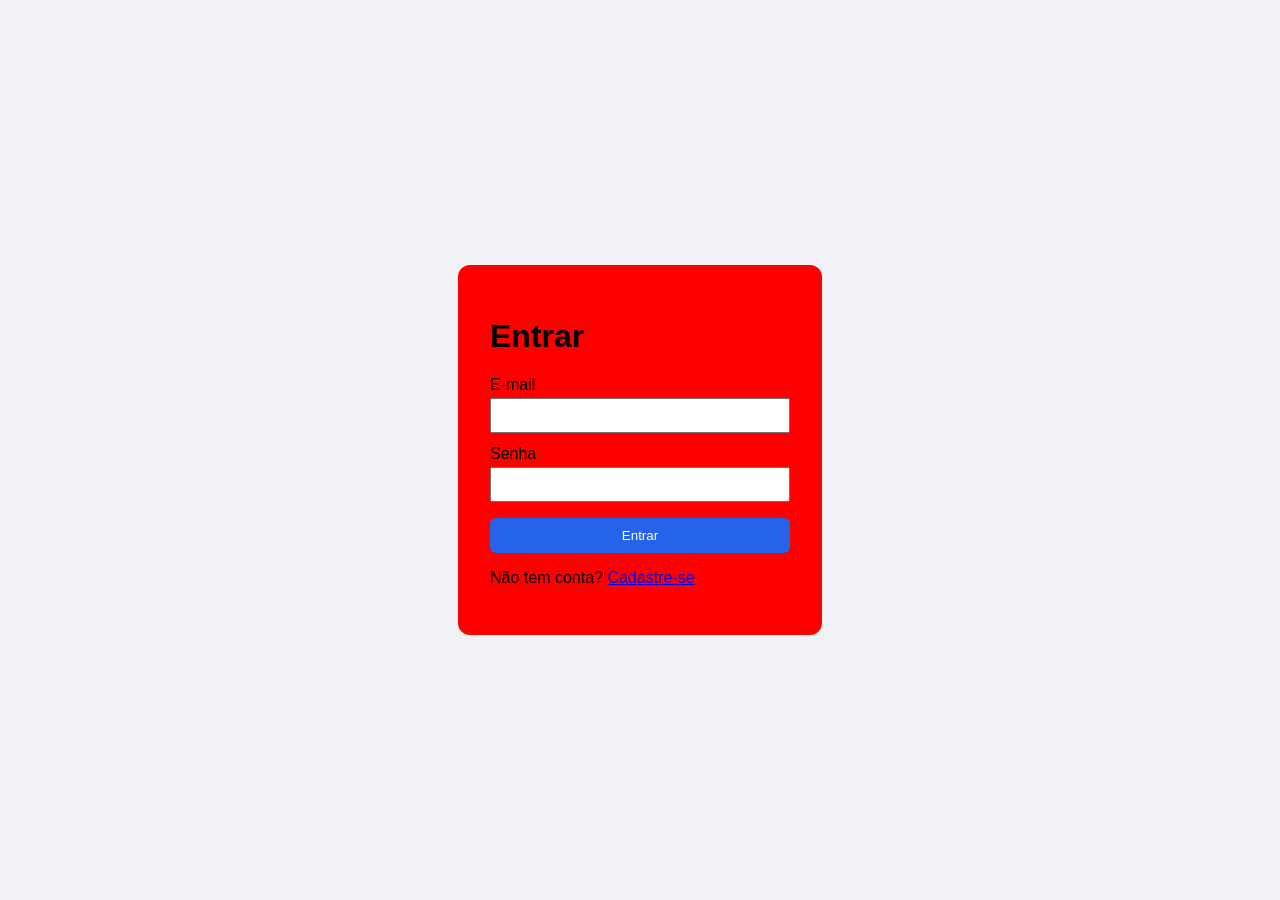
<file: index.html>
<!DOCTYPE html>
<html lang="pt-BR">
  <head>
    <meta charset="UTF-8" />
    <title>Login</title>
    <link rel="stylesheet" href="style.css" />
  </head>
  <body>
    <main class="card">
      <h1>Entrar</h1>
      <form action="painel_login.html">
        <label>E-mail</label>
        <input type="email" required />
        <label>Senha</label>
        <input type="password" required minlength="6" />
        <button type="submit">Entrar</button>
      </form>
      <p>Não tem conta? <a href="cadastro.html">Cadastre-se</a></p>
    </main>
  </body>
</html>
</file>
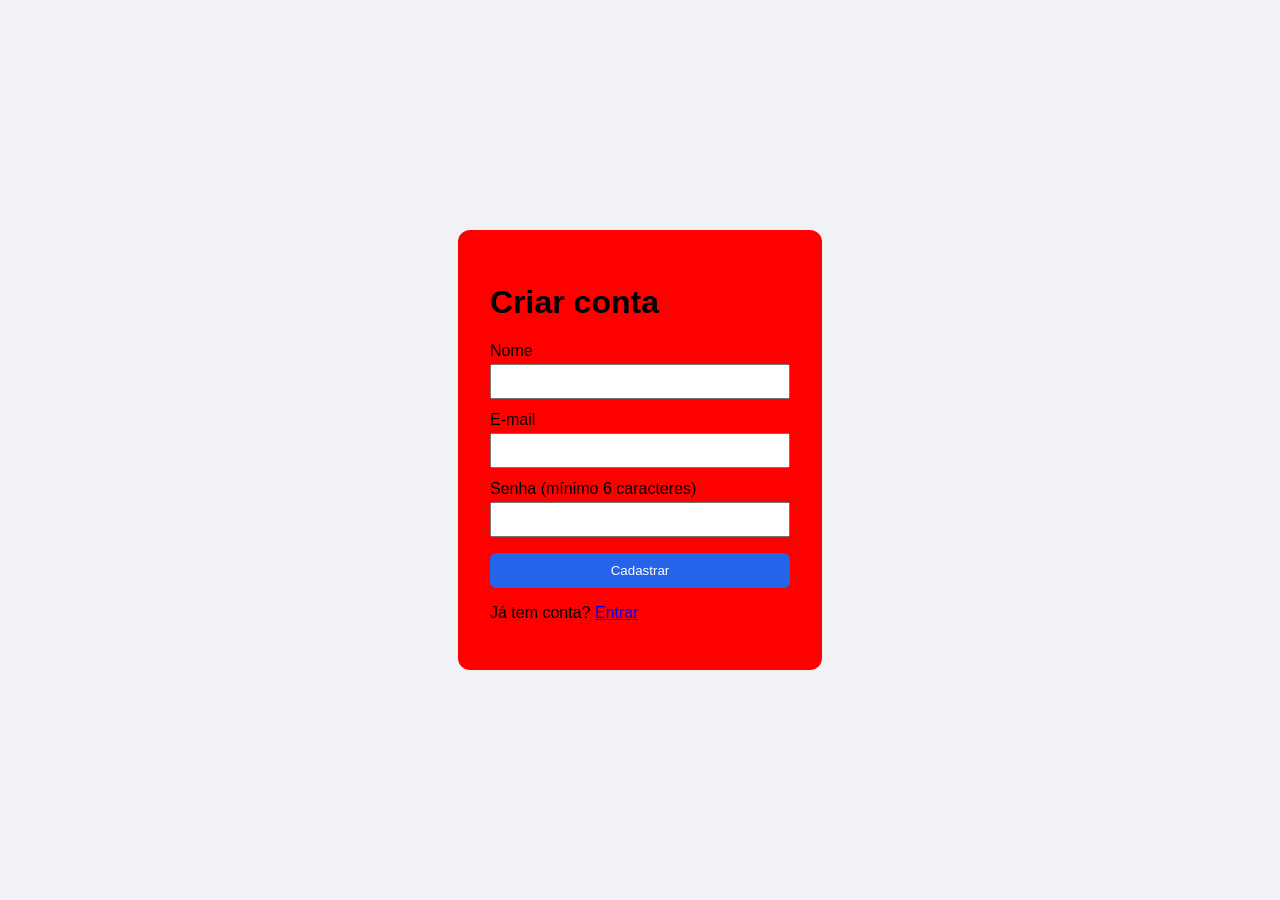
<file: cadastro.html>
<!DOCTYPE html>
<html lang="pt-BR">
  <head>
    <meta charset="UTF-8" />
    <title>Cadastro</title>
    <link rel="stylesheet" href="style.css" />
  </head>
  <body>
    <main class="card">
      <h1>Criar conta</h1>
      <form action="index.html">
        <label>Nome</label>
        <input type="text" required />
        <label>E-mail</label>
        <input type="email" required />
        <label>Senha (mínimo 6 caracteres)</label>
        <input type="password" required minlength="6" />
        <button type="submit">Cadastrar</button>
      </form>
      <p>Já tem conta? <a href="index.html">Entrar</a></p>
    </main>
  </body>
</html>
</file>
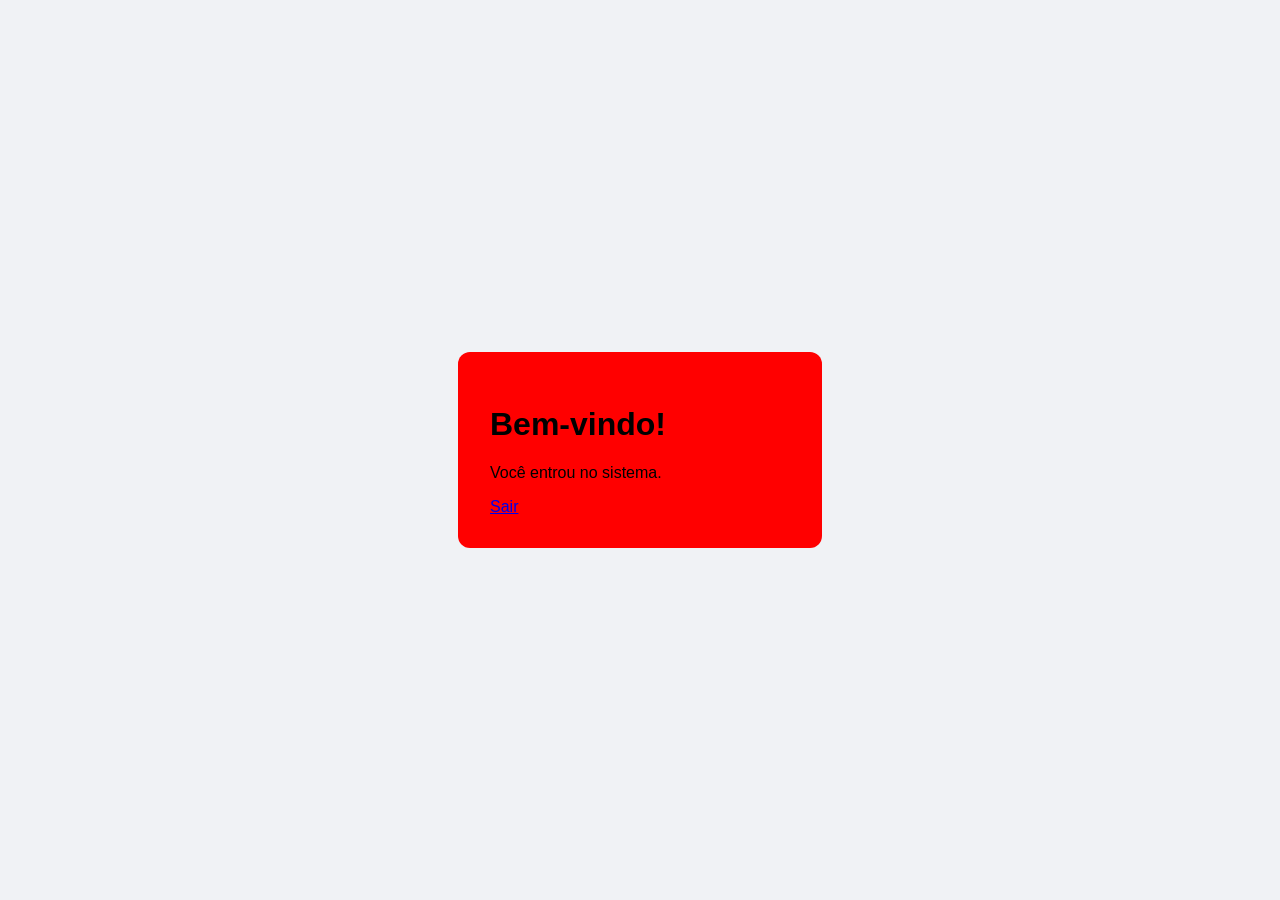
<file: painel_login.html>
<!DOCTYPE html>
<html lang="pt-BR">
  <head>
    <meta charset="UTF-8" />
    <title>Painel</title>
    <link rel="stylesheet" href="style.css" />
  </head>
  <body>
    <main class="card">
      <h1>Bem-vindo!</h1>
      <p>Você entrou no sistema.</p>
      <a href="index.html">Sair</a>
    </main>
  </body>
</html>
</file>
<file: style.css>
body {
  font-family: Arial, sans-serif;
  background: #f0f2f5;
  display: flex;
  justify-content: center;
  align-items: center;
  min-height: 100vh;
  margin: 0;
}

.card {
  background: red;
  padding: 32px;
  border-radius: 12px;
  width: 300px;
}

label {
  display: block;
  margin-top: 12px;
}

input {
  width: 100%;
  padding: 8px;
  margin-top: 4px;
  box-sizing: border-box;
}

button {
  width: 100%;
  margin-top: 16px;
  padding: 10px;
  background: #2563eb;
  color: white;
  border: none;
  border-radius: 6px;
}
</file>
